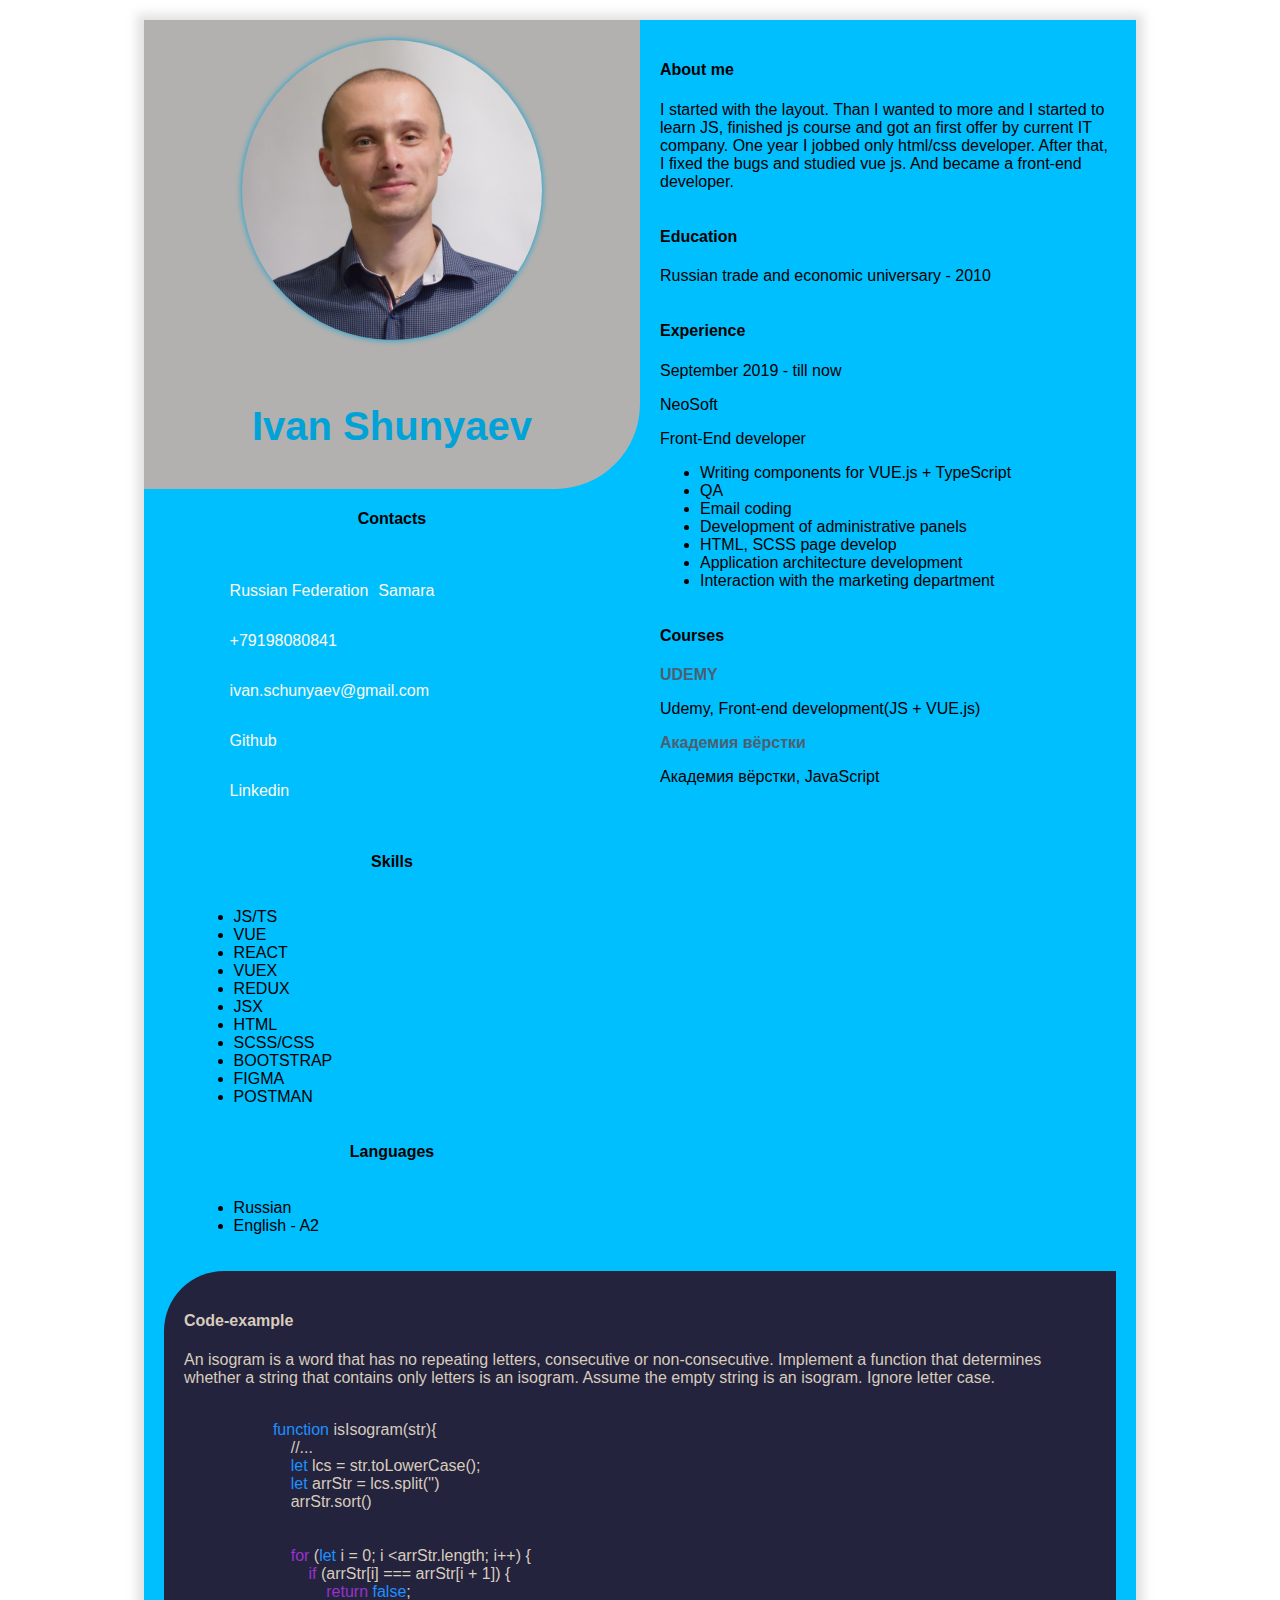
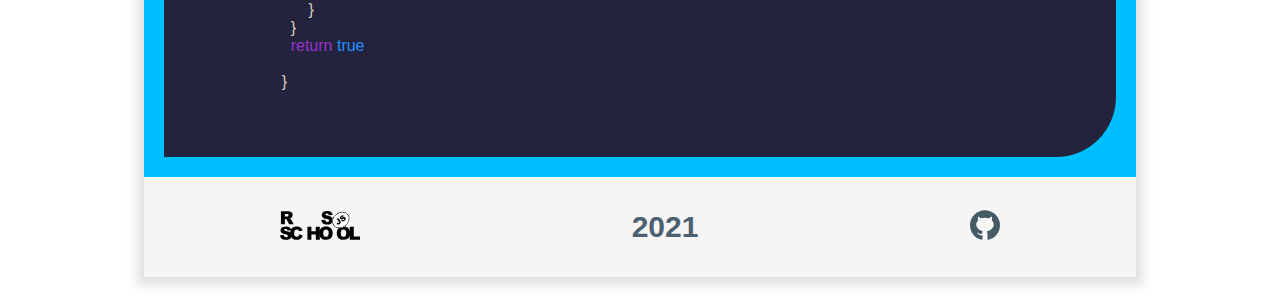
<file: index.html>
<!DOCTYPE html>
<html lang="ru">
<head>
    <meta charset="UTF-8">
    <meta http-equiv="X-UA-Compatible" content="IE=edge">
    <meta name="viewport" content="width=device-width, initial-scale=1.0">
    <link rel="stylesheet" href="./src/styles.css">
    <title>Rsschool-cv-html</title>
    <meta name="description" content="Cv page for Rsschool course">
</head>
<body>
    <div class="cv__container">
        <div class="cv__left-col">
            <header>
                <div class="cv__photo-wrap">
                    <img class="cv__photo" src="./src/pictures/images/CV-fotot.JPG" alt="photo student">
                </div>
                <p class="cv__name">
                    Ivan Shunyaev
                </p>
            </header>
            <main>
                <section class="cv__contacts">
                    <h4>Contacts</h4>
                    <ul>
                        <li class="cv__contacts-row cv__contacts-address">
                            <span>Russian Federation</span>
                            <span>Samara</span>
                        </li>
                        <li class="cv__contacts-row cv__contacts-phone">
                            <a href="tel:+79198080841">+79198080841</a>
                        </li>
                        <li class="cv__contacts-row cv__contacts-mail">
                            <a href="mailto:ivan.schunyaev@gmail.com">ivan.schunyaev@gmail.com</a>
                        </li>
                        <li class="cv__contacts-row cv__contacts-gh">
                            <a href="https://github.com/SteveGerr" target="_blank" rel="noopener noreferrer">Github</a>
                        </li>
                        <li class="cv__contacts-row cv__contacts-in">
                            <a href="https://www.linkedin.com/in/ivan-schunyaev/?locale=en_US" target="_blank" rel="noopener noreferrer">Linkedin</a>
                        </li>
                    </ul>
                </section>
                <section class="cv__contacts-row cv__skills">
                    <h4>Skills</h4>
                    <ul>
                        <li>JS/TS</li>
                        <li>VUE</li>
                        <li>REACT</li>
                        <li>VUEX</li>
                        <li>REDUX</li>
                        <li>JSX</li>
                        <li>HTML</li>
                        <li>SCSS/CSS</li>
                        <li>BOOTSTRAP</li>
                        <li>FIGMA</li>
                        <li>POSTMAN</li>
                    </ul>
                </section>
                <section class="cv__contacts-row cv__languages">
                    <h4>Languages</h4>
                    <ul>
                        <li>Russian</li>
                        <li>English - A2</li>
                    </ul>
                </section>
            </main>
        </div>
        <div class="cv__right-col">
            <section class="cv__about">
                <h4>About me</h4>
                <p>
                    I started with the layout. Than I wanted to more and I started to learn JS,
                    finished js course and got an first offer by current IT company. One year I
                    jobbed only html/css developer. After that, I fixed the bugs and studied vue js.
                    And became a front-end developer.
                </p>
            </section>
            <section class="cv__education">
                <h4>Education</h4>
                <p>Russian trade and economic universary - 2010</p>
            </section>
            <section class="cv__experience">
                <h4>Experience</h4>
                <p>September 2019 - till now</p>
                <p>NeoSoft</p>
                <p>Front-End developer</p>
                <ul>
                    <li>Writing components for VUE.js + TypeScript</li>
                    <li>QA</li>
                    <li>Email coding</li>
                    <li>Development of administrative panels</li>
                    <li>HTML, SCSS page develop</li>
                    <li>Application architecture development</li>
                    <li>Interaction with the marketing department</li>
                </ul>
            </section>
            <section class="cv__courses">
                <h4>Courses</h4>
                <div class="cv__courses-course">
                    <p>UDEMY</p>
                    <p>Udemy, Front-end development(JS + VUE.js)</p>
                </div>
                <div class="cv__courses-course">
                    <p>Академия вёрстки</p>
                    <p>Академия вёрстки, JavaScript</p>
                </div>
            </section>
        </div>
        <section class="cv__code-example">
            <h4>Code-example</h4>
            <p>
                An isogram is a word that has no repeating letters,
                consecutive or non-consecutive. Implement a function
                that determines whether a string that contains only
                letters is an isogram. Assume the empty string is an
                isogram. Ignore letter case.
            </p>
            <pre>
                <code>
                    <span class="cv__code-example_blue">function</span> isIsogram(str){
                        //...
                        <span class="cv__code-example_blue">let</span> lcs = str.toLowerCase();
                        <span class="cv__code-example_blue">let</span> arrStr = lcs.split('')
                        arrStr.sort()


                        <span class="cv__code-example_lilac">for</span> (<span class="cv__code-example_blue">let</span> i = 0; i <span>&lt;</span>arrStr.length; i++) {
                            <span class="cv__code-example_lilac">if</span> (arrStr[i] === arrStr[i + 1]) {
                                <span class="cv__code-example_lilac">return</span> <span class="cv__code-example_blue">false</span>;
                            }
                        }
                        <span class="cv__code-example_lilac">return</span> <span class="cv__code-example_blue">true</span>

                      }
                </code>
            </pre>
        </section>

        <footer>
            <a href="https://rs.school/js/" class="cv__rsschool-link"><img width="80" height="30" src="./src/pictures/icons/rs_school_js.svg" alt="Rsschool icon"></a>
            <p title="September 2021">2021</p>
            <a href="https://github.com/SteveGerr" class="cv__gh-link"><img width="30" height="30" src="./src/pictures/icons/github.svg" alt=""></a>
        </footer>
    </div>
</body>
</html>
</file>
<file: src/styles.css>
.cv__container {
    display: grid;
    grid-template-columns: 1fr 1fr;
    grid-template-rows: 2fr;
    margin: 20px auto;
    width: 100%;
    max-width: 992px;
    font-family: "Roboto", sans-serif;
    box-shadow: 0px 1px 10px 7px #8080803d;
    background: deepskyblue;
}

.cv__container a {
    color: floralwhite;
    text-decoration: none;
}

.cv__left-col,
.cv__right-col {
    display: flex;
    flex-direction: column;
}

/* LEft */
.cv__left-col {
    grid-column-start: 1;
    grid-column-end: 2;
    grid-row-start: 1;
    grid-row-end: 3;
}

.cv__left-col h4 {
    width: 100%;
    text-align: center;
}

.cv__name {
    font-size: 40px;
    font-weight: 600;
    color: #01a2d8;
}

.cv__photo-wrap {
    width: 100%;
    max-width: 300px;
    margin: 20px auto;
}

.cv__photo {
    width: 100%;
    border-radius: 50%;
    filter: drop-shadow(0px 0px 3px #01a2d8);
}

.cv__left-col header {
    display: flex;
    flex-direction: column;
    justify-content: center;
    align-items: center;
    min-height: 100px;
    background: #b2b1af;
    border-bottom-right-radius: 85px;
}

.cv__left-col main {
    width: 100%;
}

.cv__contacts {
    display: flex;
    flex-direction: column;
}

.cv__contacts ul {
    list-style-type: none;
}

.cv__contacts-address span {
    margin-right: 10px;
    color: floralwhite;
}

.cv__contacts-row {
    display: flex;
    justify-content: flex-start;
    align-items: center;
    width: 100%;
    max-width: 80%;
    min-height: 50px;
    margin: 0 auto;
    padding: 0 20px;
}

.cv__skills,
.cv__languages {
    flex-direction: column;
    align-items: flex-start;
}

/* Right */
.cv__right-col {
    grid-column-start: 2;
    grid-column-end: 5;
    grid-row-start: 1;
    grid-row-end: 3;
    padding: 20px;
}
.cv__code-example {
    grid-column-start: 1;
    grid-column-end: 5;
    margin: 20px;
    padding: 20px;
    background: #23233e;
    color: #d8ccbc;
    border-bottom-right-radius: 60px;
    border-top-left-radius: 60px;
}

.cv__code-example_blue {
    color: dodgerblue;
}

.cv__code-example_lilac {
    color: darkorchid;
}

.cv__code-example_grey {
    color: #6f6f6e;
}

.cv__courses-course p:first-child {
    font-weight: 600;
    color: #4c6071;
}

code {
    font-family: "Roboto", sans-serif;
}

/* Footer */
footer {
    display: flex;
    align-items: center;
    justify-content: space-around;
    grid-column-start: 1;
    grid-column-end: 5;
    width: 100%;
    min-height: 100px;
    background-color: whitesmoke;
}
footer p {
    font-size: 30px;
    font-weight: 600;
    color: #4c6071;
}

@media (max-width: 767px) {
    .cv__container {
        grid-template-columns: 1fr;
    }
    .cv__left-col {
        grid-column-start: 1;
        grid-column-end: 5;
        grid-row-start: 1;
        grid-row-end: 3;
    }
    .cv__right-col {
        grid-column-start: 1;
        grid-column-end: 5;
        grid-row-start: 4;
        grid-row-end: 5;
        padding: 20px;
    }
}
@media (max-width: 420px) {
    code {
        font-size: 12px;
    }
}
@media (max-width: 340px) {
    code {
        font-size: 11px;
    }
}
</file>
